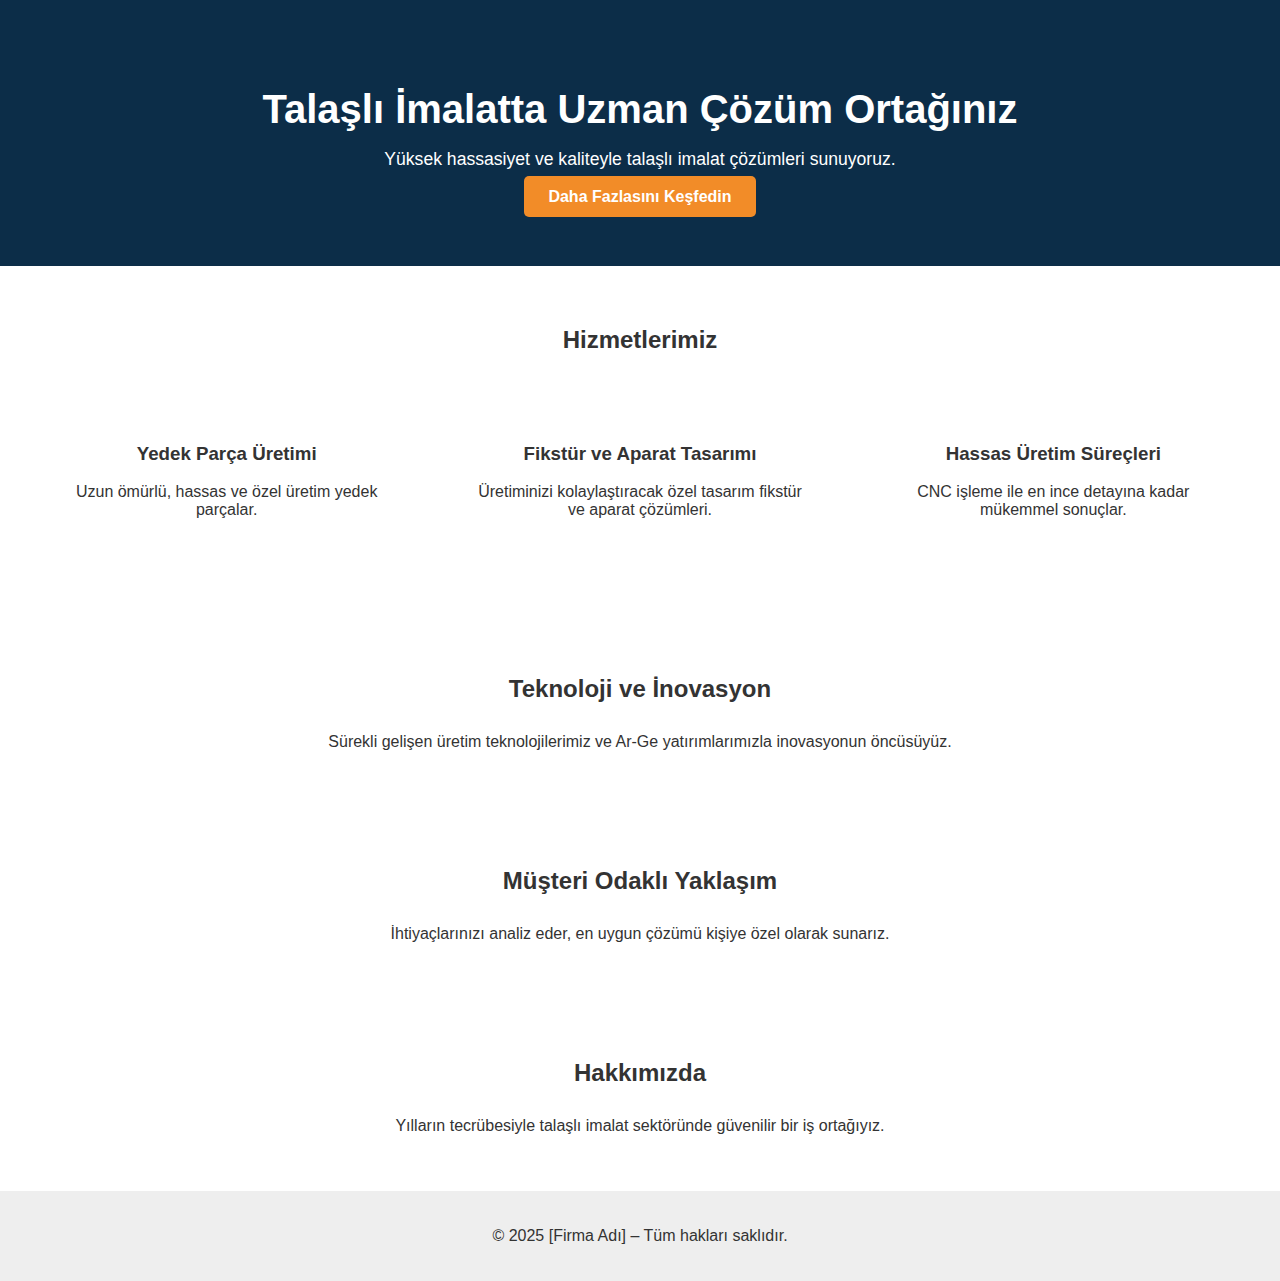
<file: akca.html>
<!DOCTYPE html>
<html lang="tr">
<head>
  <meta charset="UTF-8">
  <meta name="viewport" content="width=device-width, initial-scale=1.0">
  <title>Talaşlı İmalat Uzmanı</title>
  <style>
    body {
      font-family: Arial, sans-serif;
      margin: 0;
      padding: 0;
      color: #333;
    }
    header {
      background-color: #0c2d48;
      color: white;
      padding: 60px 20px;
      text-align: center;
    }
    header h1 {
      font-size: 2.5em;
      margin-bottom: 10px;
    }
    header p {
      font-size: 1.1em;
    }
    .button {
      background-color: #f28c28;
      color: white;
      padding: 12px 24px;
      border: none;
      border-radius: 5px;
      margin-top: 20px;
      font-weight: bold;
      text-decoration: none;
    }
    section {
      padding: 40px 20px;
    }
    .services, .info {
      display: flex;
      flex-wrap: wrap;
      justify-content: space-around;
      text-align: center;
    }
    .box {
      flex: 1 1 300px;
      margin: 20px;
      padding: 20px;
      border-radius: 8px;
    }
    footer {
      background-color: #eee;
      padding: 20px;
      text-align: center;
    }
    h2 {
      text-align: center;
      margin-bottom: 30px;
    }
  </style>
</head>
<body>

<header>
  <h1>Talaşlı İmalatta Uzman Çözüm Ortağınız</h1>
  <p>Yüksek hassasiyet ve kaliteyle talaşlı imalat çözümleri sunuyoruz.</p>
  <a href="#hizmetler" class="button">Daha Fazlasını Keşfedin</a>
</header>

<section id="hizmetler">
  <h2>Hizmetlerimiz</h2>
  <div class="services">
    <div class="box">
      <h3>Yedek Parça Üretimi</h3>
      <p>Uzun ömürlü, hassas ve özel üretim yedek parçalar.</p>
    </div>
    <div class="box">
      <h3>Fikstür ve Aparat Tasarımı</h3>
      <p>Üretiminizi kolaylaştıracak özel tasarım fikstür ve aparat çözümleri.</p>
    </div>
    <div class="box">
      <h3>Hassas Üretim Süreçleri</h3>
      <p>CNC işleme ile en ince detayına kadar mükemmel sonuçlar.</p>
    </div>
  </div>
</section>

<section>
  <h2>Teknoloji ve İnovasyon</h2>
  <p style="text-align: center;">Sürekli gelişen üretim teknolojilerimiz ve Ar-Ge yatırımlarımızla inovasyonun öncüsüyüz.</p>
</section>

<section>
  <h2>Müşteri Odaklı Yaklaşım</h2>
  <p style="text-align: center;">İhtiyaçlarınızı analiz eder, en uygun çözümü kişiye özel olarak sunarız.</p>
</section>

<section>
  <h2>Hakkımızda</h2>
  <p style="text-align: center;">Yılların tecrübesiyle talaşlı imalat sektöründe güvenilir bir iş ortağıyız.</p>
</section>

<footer>
  <p>© 2025 [Firma Adı] – Tüm hakları saklıdır.</p>
</footer>

</body>
</html>
</file>
